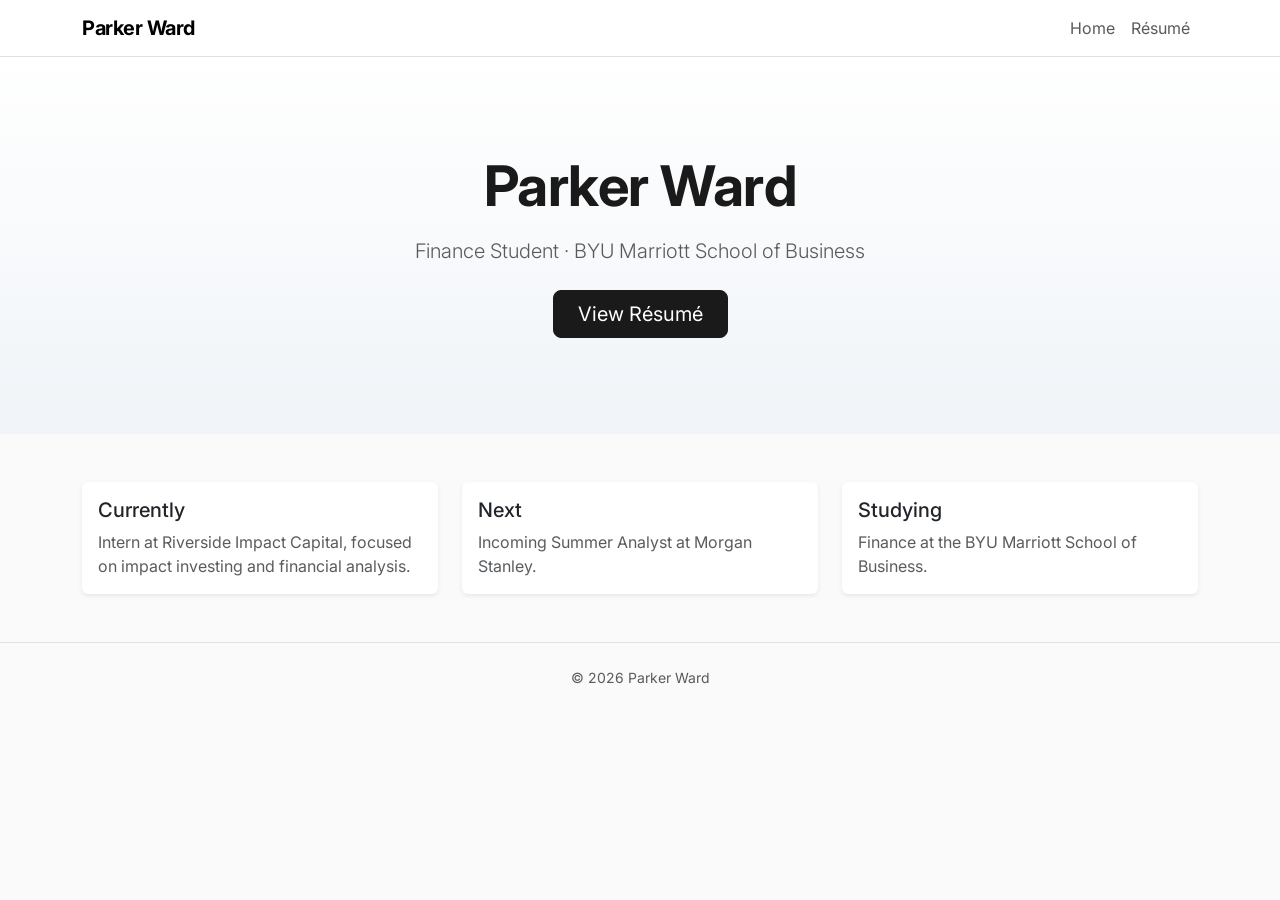
<file: index.html>
<!DOCTYPE html>
<html lang="en">
<head>
  <meta charset="UTF-8">
  <meta name="viewport" content="width=device-width, initial-scale=1.0">
  <title>Parker Ward</title>
  <link href="https://cdn.jsdelivr.net/npm/bootstrap@5.3.2/dist/css/bootstrap.min.css" rel="stylesheet">
  <link href="https://fonts.googleapis.com/css2?family=Inter:wght@300;400;600;700&display=swap" rel="stylesheet">
  <link href="css/custom.css" rel="stylesheet">
</head>
<body>
  <nav class="navbar navbar-expand-lg navbar-light bg-white border-bottom sticky-top">
    <div class="container">
      <a class="navbar-brand fw-bold" href="index.html">Parker Ward</a>
      <button class="navbar-toggler" type="button" data-bs-toggle="collapse" data-bs-target="#nav">
        <span class="navbar-toggler-icon"></span>
      </button>
      <div class="collapse navbar-collapse" id="nav">
        <ul class="navbar-nav ms-auto">
          <li class="nav-item"><a class="nav-link" href="index.html">Home</a></li>
          <li class="nav-item"><a class="nav-link" href="resume.html">Résumé</a></li>
        </ul>
      </div>
    </div>
  </nav>

  <header class="hero text-center py-5">
    <div class="container py-5">
      <h1 class="display-4 fw-bold mb-3">Parker Ward</h1>
      <p class="lead text-muted mb-4">Finance Student · BYU Marriott School of Business</p>
      <a href="resume.html" class="btn btn-dark btn-lg px-4">View Résumé</a>
    </div>
  </header>

  <section class="py-5">
    <div class="container">
      <div class="row g-4">
        <div class="col-md-4">
          <div class="card h-100 border-0 shadow-sm">
            <div class="card-body">
              <h5 class="card-title">Currently</h5>
              <p class="card-text text-muted">Intern at Riverside Impact Capital, focused on impact investing and financial analysis.</p>
            </div>
          </div>
        </div>
        <div class="col-md-4">
          <div class="card h-100 border-0 shadow-sm">
            <div class="card-body">
              <h5 class="card-title">Next</h5>
              <p class="card-text text-muted">Incoming Summer Analyst at Morgan Stanley.</p>
            </div>
          </div>
        </div>
        <div class="col-md-4">
          <div class="card h-100 border-0 shadow-sm">
            <div class="card-body">
              <h5 class="card-title">Studying</h5>
              <p class="card-text text-muted">Finance at the BYU Marriott School of Business.</p>
            </div>
          </div>
        </div>
      </div>
    </div>
  </section>

  <footer class="py-4 border-top text-center text-muted small">
    <div class="container">© 2026 Parker Ward</div>
  </footer>

  <script src="https://cdn.jsdelivr.net/npm/bootstrap@5.3.2/dist/js/bootstrap.bundle.min.js"></script>
</body>
</html>
</file>
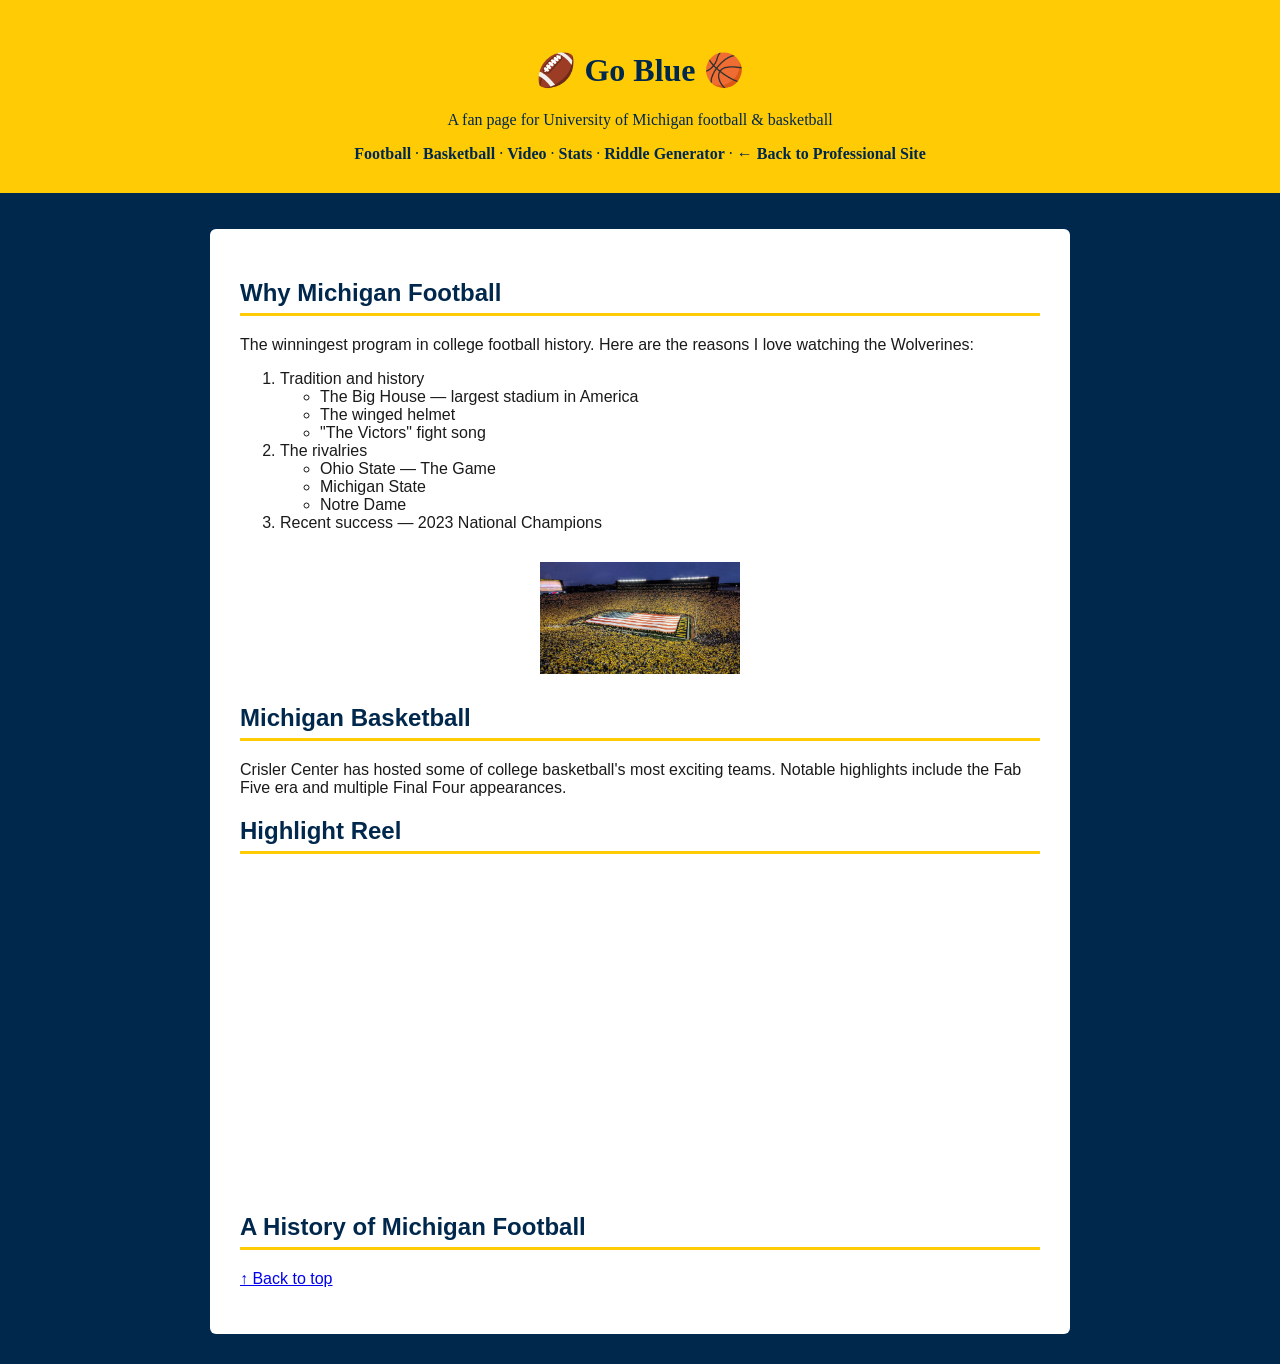
<file: scratch/index.html>
<!DOCTYPE html>
<html lang="en">
<head>
  <meta charset="UTF-8">
  <title>Go Blue — Michigan Athletics</title>
  <link rel="stylesheet" href="style.css">
</head>
<body>

  <div id="top" class="header">
    <h1>🏈 Go Blue 🏀</h1>
    <p>A fan page for University of Michigan football & basketball</p>
    <nav class="topnav">
      <a href="#football">Football</a> ·
      <a href="#basketball">Basketball</a> ·
      <a href="#video">Video</a> ·
      <a href="#tableau">Stats</a> ·
      <a href="riddles.html">Riddle Generator</a> ·
      <a href="../index.html">← Back to Professional Site</a>
    </nav>
  </div>

  <div class="content">

    <h2 id="football">Why Michigan Football</h2>
    <p>The winningest program in college football history. Here are the reasons I love watching the Wolverines:</p>
    <ol>
      <li>Tradition and history
        <ul>
          <li>The Big House — largest stadium in America</li>
          <li>The winged helmet</li>
          <li>"The Victors" fight song</li>
        </ul>
      </li>
      <li>The rivalries
        <ul>
          <li>Ohio State — The Game</li>
          <li>Michigan State</li>
          <li>Notre Dame</li>
        </ul>
      </li>
      <li>Recent success — 2023 National Champions</li>
    </ol>

    <img src="michigan.jpg" alt="Michigan Stadium - The Big House" class="logo">

    <h2 id="basketball">Michigan Basketball</h2>
    <p>Crisler Center has hosted some of college basketball's most exciting teams. Notable highlights include the Fab Five era and multiple Final Four appearances.</p>

    <h2 id="video">Highlight Reel</h2>
    <div class="video-wrap">
      <iframe width="560" height="315"
        src="https://www.youtube.com/embed/2ZLXQ62lWlQ"
        title="Michigan Highlights"
        frameborder="0"
        allow="accelerometer; autoplay; clipboard-write; encrypted-media; gyroscope; picture-in-picture"
        allowfullscreen></iframe>
    </div>

    <h2 id="tableau">A History of Michigan Football</h2>
    <div class="tableau-wrap">
      <div class='tableauPlaceholder' id='viz1775769064041' style='position: relative'>
        <noscript>
          <a href='#'><img alt='A History of Michigan Football' src='https://public.tableau.com/static/images/AH/AHistoryofMichiganFootball/AHistoryofMichiganFootball/1_rss.png' style='border: none' /></a>
        </noscript>
        <object class='tableauViz' style='display:none;'>
          <param name='host_url' value='https%3A%2F%2Fpublic.tableau.com%2F' />
          <param name='embed_code_version' value='3' />
          <param name='site_root' value='' />
          <param name='name' value='AHistoryofMichiganFootball/AHistoryofMichiganFootball' />
          <param name='tabs' value='no' />
          <param name='toolbar' value='yes' />
          <param name='static_image' value='https://public.tableau.com/static/images/AH/AHistoryofMichiganFootball/AHistoryofMichiganFootball/1.png' />
          <param name='animate_transition' value='yes' />
          <param name='display_static_image' value='yes' />
          <param name='display_spinner' value='yes' />
          <param name='display_overlay' value='yes' />
          <param name='display_count' value='yes' />
          <param name='language' value='en-US' />
        </object>
      </div>
      <script type='text/javascript'>
        var divElement = document.getElementById('viz1775769064041');
        var vizElement = divElement.getElementsByTagName('object')[0];
        if (divElement.offsetWidth > 800) {
          vizElement.style.width = '1000px';
          vizElement.style.height = '1827px';
        } else if (divElement.offsetWidth > 500) {
          vizElement.style.width = '1000px';
          vizElement.style.height = '1827px';
        } else {
          vizElement.style.width = '100%';
          vizElement.style.height = '3027px';
        }
        var scriptElement = document.createElement('script');
        scriptElement.src = 'https://public.tableau.com/javascripts/api/viz_v1.js';
        vizElement.parentNode.insertBefore(scriptElement, vizElement);
      </script>
    </div>

    <p><a href="#top">↑ Back to top</a></p>
  </div>

</body>
</html>
</file>
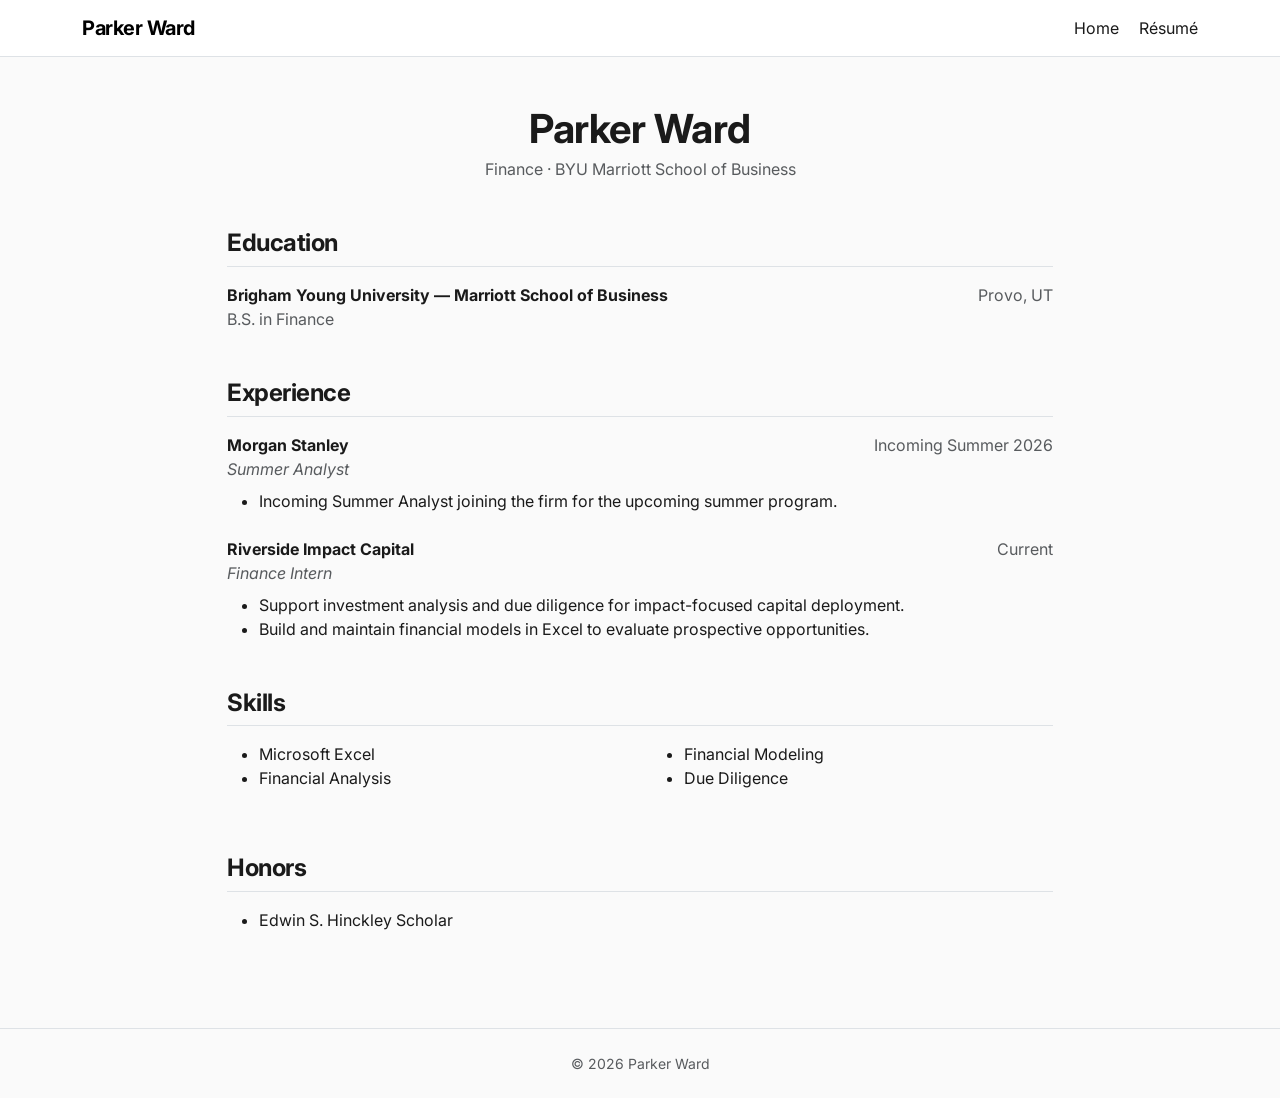
<file: resume.html>
<!DOCTYPE html>
<html lang="en">
<head>
  <meta charset="UTF-8">
  <meta name="viewport" content="width=device-width, initial-scale=1.0">
  <title>Parker Ward — Résumé</title>
  <link href="https://cdn.jsdelivr.net/npm/bootstrap@5.3.2/dist/css/bootstrap.min.css" rel="stylesheet">
  <link href="https://fonts.googleapis.com/css2?family=Inter:wght@300;400;600;700&display=swap" rel="stylesheet">
  <link href="css/custom.css" rel="stylesheet">
</head>
<body>
  <nav class="navbar navbar-expand-lg navbar-light bg-white border-bottom sticky-top">
    <div class="container">
      <a class="navbar-brand fw-bold" href="index.html">Parker Ward</a>
      <div class="ms-auto">
        <a class="nav-link d-inline" href="index.html">Home</a>
        <a class="nav-link d-inline ms-3" href="resume.html">Résumé</a>
      </div>
    </div>
  </nav>

  <main class="container py-5" style="max-width: 850px;">
    <div class="text-center mb-5">
      <h1 class="fw-bold mb-1">Parker Ward</h1>
      <p class="text-muted">Finance · BYU Marriott School of Business</p>
    </div>

    <section class="mb-5">
      <h4 class="border-bottom pb-2 mb-3">Education</h4>
      <div class="d-flex justify-content-between">
        <div>
          <strong>Brigham Young University — Marriott School of Business</strong><br>
          <span class="text-muted">B.S. in Finance</span>
        </div>
        <div class="text-muted">Provo, UT</div>
      </div>
    </section>

    <section class="mb-5">
      <h4 class="border-bottom pb-2 mb-3">Experience</h4>

      <div class="mb-4">
        <div class="d-flex justify-content-between">
          <strong>Morgan Stanley</strong>
          <span class="text-muted">Incoming Summer 2026</span>
        </div>
        <em class="text-muted">Summer Analyst</em>
        <ul class="mt-2">
          <li>Incoming Summer Analyst joining the firm for the upcoming summer program.</li>
        </ul>
      </div>

      <div class="mb-4">
        <div class="d-flex justify-content-between">
          <strong>Riverside Impact Capital</strong>
          <span class="text-muted">Current</span>
        </div>
        <em class="text-muted">Finance Intern</em>
        <ul class="mt-2">
          <li>Support investment analysis and due diligence for impact-focused capital deployment.</li>
          <li>Build and maintain financial models in Excel to evaluate prospective opportunities.</li>
        </ul>
      </div>
    </section>

    <section class="mb-5">
      <h4 class="border-bottom pb-2 mb-3">Skills</h4>
      <div class="row">
        <div class="col-md-6"><ul><li>Microsoft Excel</li><li>Financial Analysis</li></ul></div>
        <div class="col-md-6"><ul><li>Financial Modeling</li><li>Due Diligence</li></ul></div>
      </div>
    </section>

    <section class="mb-5">
      <h4 class="border-bottom pb-2 mb-3">Honors</h4>
      <ul><li>Edwin S. Hinckley Scholar</li></ul>
    </section>
  </main>

  <footer class="py-4 border-top text-center text-muted small">
    <div class="container">© 2026 Parker Ward</div>
  </footer>
</body>
</html>
</file>
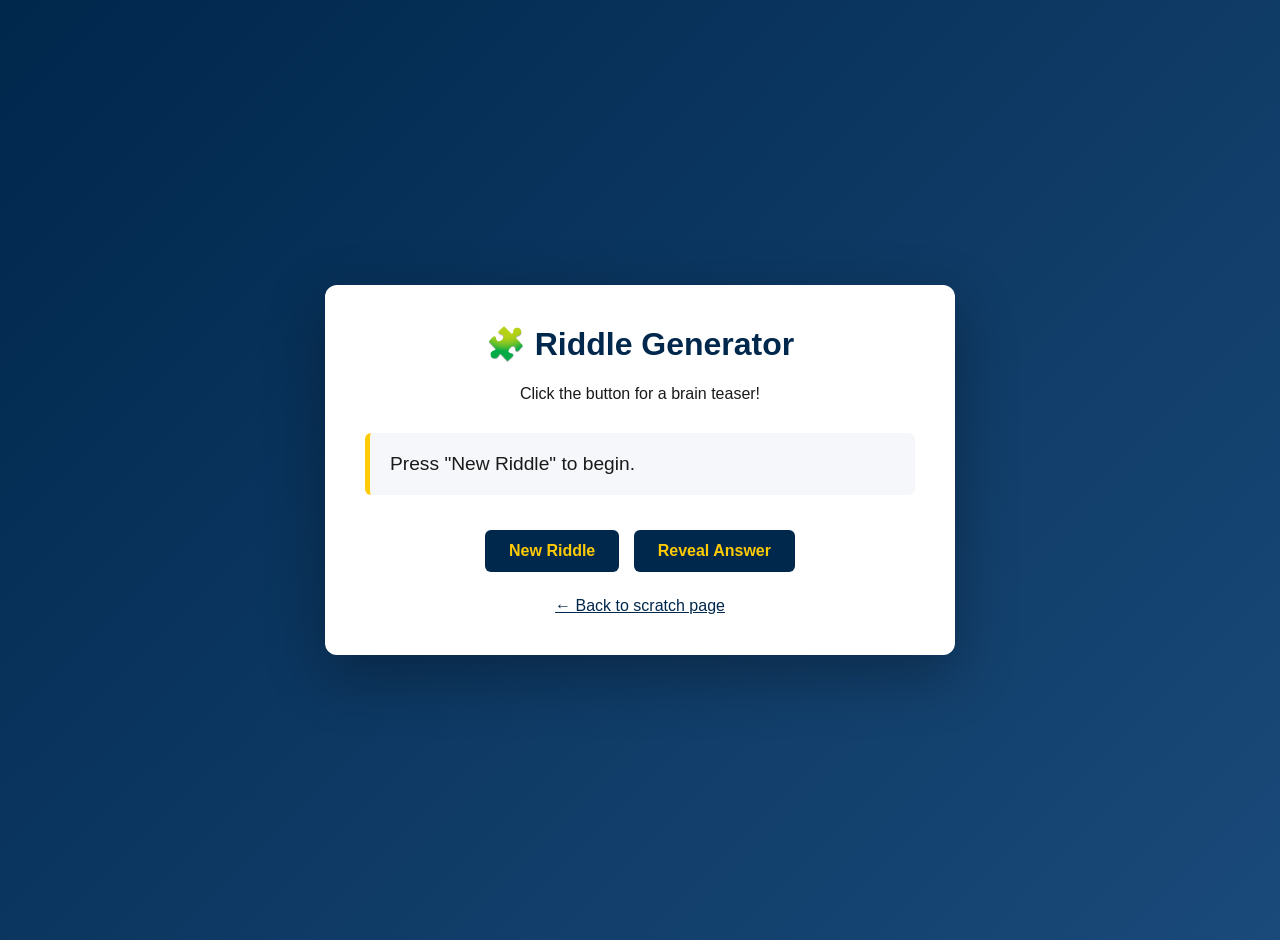
<file: scratch/riddles.html>
<!DOCTYPE html>
<html lang="en">
<head>
  <meta charset="UTF-8">
  <title>Riddle Generator</title>
  <style>
    body {
      font-family: 'Helvetica', Arial, sans-serif;
      background: linear-gradient(135deg, #00274c, #1a4a7a);
      color: #fff;
      min-height: 100vh;
      margin: 0;
      display: flex;
      align-items: center;
      justify-content: center;
      padding: 20px;
    }
    .card {
      background: #fff;
      color: #1a1a1a;
      max-width: 550px;
      width: 100%;
      padding: 40px;
      border-radius: 12px;
      box-shadow: 0 20px 60px rgba(0,0,0,0.3);
      text-align: center;
    }
    h1 { color: #00274c; margin-top: 0; }
    .riddle {
      font-size: 1.2em;
      margin: 30px 0;
      padding: 20px;
      background: #f5f7fa;
      border-left: 5px solid #ffcb05;
      border-radius: 6px;
      text-align: left;
    }
    .answer {
      margin-top: 15px;
      padding: 15px;
      background: #fff8dc;
      border-radius: 6px;
      display: none;
      text-align: left;
    }
    .answer.show { display: block; }
    button {
      background: #00274c;
      color: #ffcb05;
      border: none;
      padding: 12px 24px;
      font-size: 1em;
      font-weight: bold;
      border-radius: 6px;
      cursor: pointer;
      margin: 5px;
    }
    button:hover { background: #1a4a7a; }
    .back { display: block; margin-top: 20px; color: #00274c; }
  </style>
</head>
<body>
  <div class="card">
    <h1>🧩 Riddle Generator</h1>
    <p>Click the button for a brain teaser!</p>

    <div class="riddle" id="riddle">Press "New Riddle" to begin.</div>
    <div class="answer" id="answer"></div>

    <button onclick="newRiddle()">New Riddle</button>
    <button onclick="showAnswer()">Reveal Answer</button>

    <a class="back" href="index.html">← Back to scratch page</a>
  </div>

  <script>
    const riddles = [
      { q: "I speak without a mouth and hear without ears. I have no body, but I come alive with the wind. What am I?", a: "An echo." },
      { q: "The more you take, the more you leave behind. What are they?", a: "Footsteps." },
      { q: "I have cities, but no houses. Mountains, but no trees. Water, but no fish. What am I?", a: "A map." },
      { q: "What has keys but can't open locks?", a: "A piano." },
      { q: "I'm tall when I'm young, and I'm short when I'm old. What am I?", a: "A candle." },
      { q: "What has to be broken before you can use it?", a: "An egg." },
      { q: "What gets wetter the more it dries?", a: "A towel." },
      { q: "I have branches, but no fruit, trunk, or leaves. What am I?", a: "A bank." },
      { q: "What has hands but cannot clap?", a: "A clock." },
      { q: "The more of this there is, the less you see. What is it?", a: "Darkness." },
      { q: "What can travel around the world while staying in a corner?", a: "A stamp." },
      { q: "What has a head and a tail but no body?", a: "A coin." }
    ];

    let current = null;

    function newRiddle() {
      current = riddles[Math.floor(Math.random() * riddles.length)];
      document.getElementById('riddle').textContent = current.q;
      const ans = document.getElementById('answer');
      ans.textContent = '';
      ans.classList.remove('show');
    }

    function showAnswer() {
      if (!current) { newRiddle(); return; }
      const ans = document.getElementById('answer');
      ans.textContent = "Answer: " + current.a;
      ans.classList.add('show');
    }
  </script>
</body>
</html>
</file>
<file: css/custom.css>
body {
  font-family: 'Inter', system-ui, sans-serif;
  color: #1a1a1a;
  background-color: #fafafa;
}
.hero {
  background: linear-gradient(180deg, #ffffff 0%, #f0f4f8 100%);
}
.navbar-brand { letter-spacing: -0.5px; }
.card { transition: transform 0.2s ease; }
.card:hover { transform: translateY(-4px); }
h1, h2, h3, h4 { font-weight: 700; letter-spacing: -0.5px; }
.btn-dark { background-color: #1a1a1a; border-color: #1a1a1a; }
</file>
<file: scratch/style.css>
body {
  background-color: #00274c; /* Michigan blue */
  font-family: Georgia, 'Times New Roman', serif;
  margin: 0;
  color: #ffffff;
}
.header {
  background-color: #ffcb05; /* Maize */
  color: #00274c;
  text-align: center;
  padding: 30px 20px;
  border-bottom: 6px solid #00274c;
}
.topnav a {
  color: #00274c;
  font-weight: bold;
  text-decoration: none;
}
.topnav a:hover { text-decoration: underline; }
.content {
  max-width: 800px;
  margin: 30px auto;
  padding: 30px;
  background-color: #ffffff;
  color: #1a1a1a;
  font-family: 'Helvetica', Arial, sans-serif;
  border-radius: 6px;
}
h2 {
  color: #00274c;
  border-bottom: 3px solid #ffcb05;
  padding-bottom: 6px;
}
.logo { display: block; max-width: 200px; margin: 20px auto; background: white; padding: 10px; }
.video-wrap, .tableau-wrap {
  margin: 20px 0;
  text-align: center;
}
</file>
